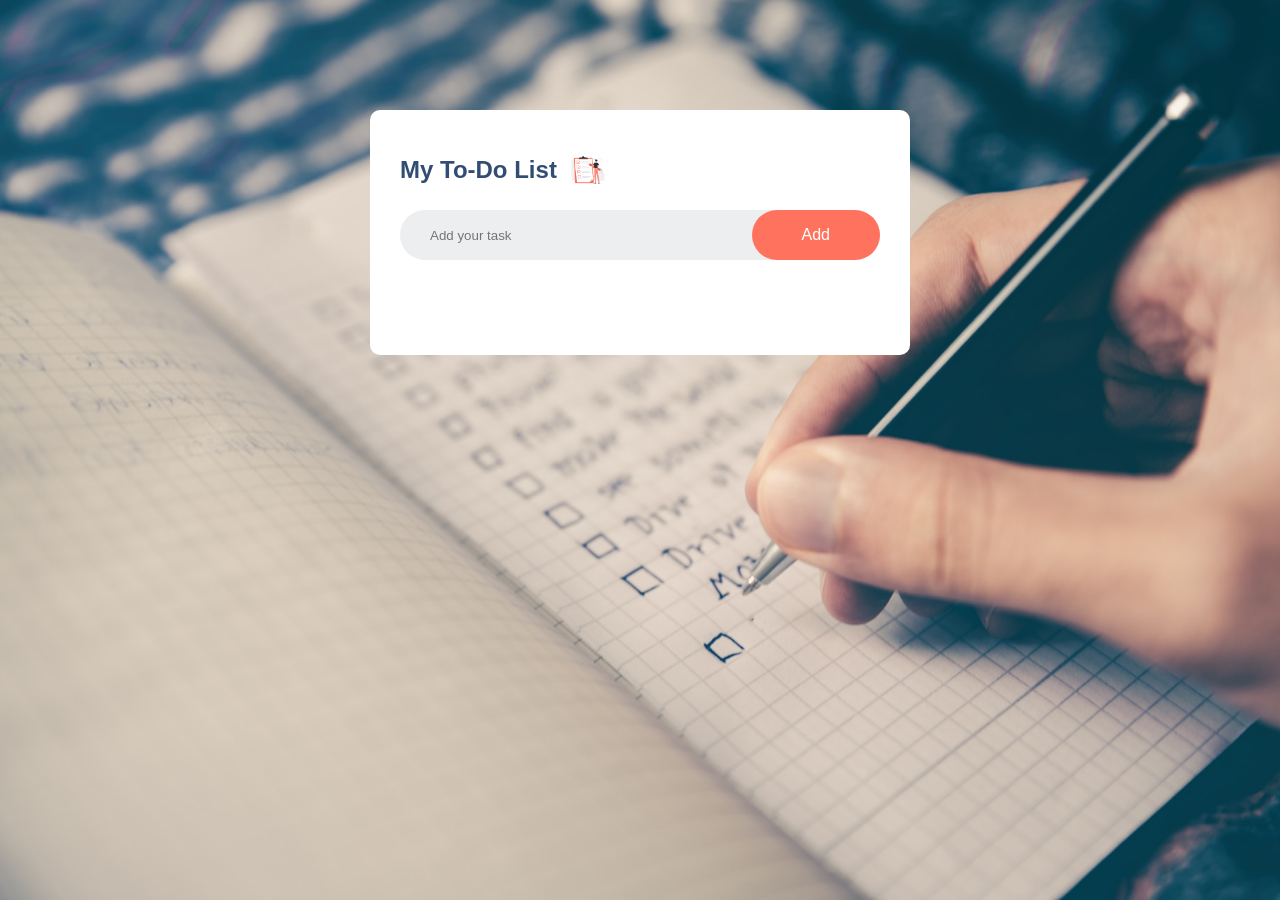
<file: index.html>
<!DOCTYPE html>
<html lang="en">
<head>
    <meta charset="UTF-8">
    <meta name="viewport" content="width=device-width, initial-scale=1.0">
    <title>To Do List</title>
    <link rel="stylesheet" href="tdl.css">
</head>
<body>
    <div class="container">
        <div class="todo-app">
            <h2>My To-Do List <img src="images/todo.png" alt="logo"></h2>
            <div class="row">
                <input type="text" id="input-box" placeholder="Add your task">
                <button onclick="addTask()">Add</button>
            </div>
            <ul id="list-container">
                <!-- <li>Task 1</li>
                <li>Task 3</li>
                <li>Task 2</li> -->
            </ul>
        </div>
    </div>
    <script src="script.js"></script>
</body>
</html>
</file>
<file: tdl.css>
*{
    margin: 0;
    padding: 0;
    font-family: 'Poppins', sans-serif;
    box-sizing: border-box;
    /* overflow-y: unset; */
}

.container {
    width: 100%;
    min-height: 100vh;
    background: url('images/to-do.jpg') no-repeat center center/ cover;
    padding: 10px;
}

.todo-app {
    max-width: 540px;
    margin: 100px auto 20px;
    background: #fff;
    padding: 40px 30px 70px;
    border-radius: 10px;
}

.todo-app h2 {
    color: #314d74;
    display: flex;
    align-items: center;
    margin-bottom: 20px;

}

.todo-app h2 img {
    height: 40px;
    width: 40px;
    margin-left: 10px;
}

.row {
    display: flex;
    align-items: center;
    justify-content: space-between;
    background: #edeef0;
    border-radius: 30px;
    padding-left: 20px;
    margin-bottom: 25px;
}

.row input {
    flex: 1;
    border: none;
    outline: none;
    background: transparent;
    padding: 10px;
}

button {
    border: none;
    outline: none;
    padding: 16px 50px;
    background: #FF725E;
    color: #fff;
    font-size: 16px;
    cursor: pointer;
    border-radius: 40px;
}

#list-container li {
    font-size: 16px;
    padding: 12px 8px 12px 50px;
    user-select: none;
}

#list-container li {
    margin-right: 10px;
    cursor: pointer;
}

#list-container li span {
    float:right;
    width: 30px;
    height: 30px;
    font-size: 22px;
    color: #314d74;
    border-radius: 50%;
    display: flex;
    justify-content: center;
    align-items: center;
    margin-right: 10px;
}

#list-container li span:hover {
    cursor: pointer;
    background-color: #cab8d7;
    color: #FF725E;
}
</file>
